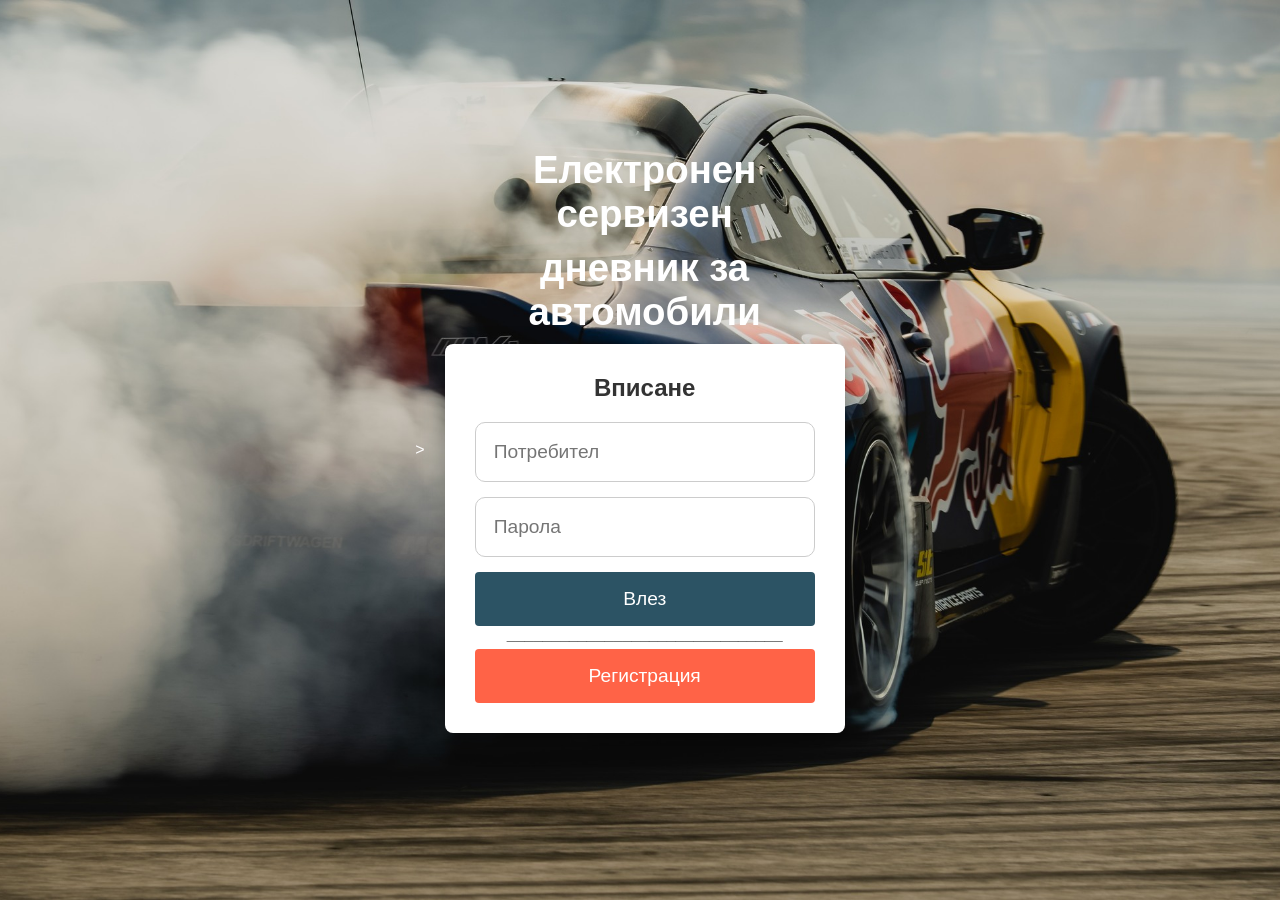
<file: CarMaintenanceFE/index.html>
<!DOCTYPE html>
<html lang="en">
<head>>
    <meta charset="UTF-8">
    <meta name="viewport" content="width=device-width, initial-scale=1.0, viewport-fit=cover">
    <title>Login | Car Maintenance History</title>
    <link rel="stylesheet" href="index.css">
</head>
<body>

<div class="login-container">
    <h1>Електронен сервизен</h1>
    <h1>дневник за автомобили</h1>

    <!-- LOGIN CARD -->
    <div class="login-card" id="loginCard">
        <h2>Вписане</h2>

        <input type="text" id="username" placeholder="Потребител" />
        <input type="password" id="password" placeholder="Парола" />

        <button id="loginBtn">Влез</button>
        <b>_______________________________</b>
        <button id="registerBtn">Регистрация</button>

        <p id="errorMsg" class="error hidden"></p>
    </div>

    <!-- REGISTER CARD -->
    <div class="login-card hidden" id="registerCard">
        <h2>Регистрация</h2>

        <input type="text" id="regUsername" placeholder="Потребител" />
        <input type="password" id="regPassword" placeholder="Парола" />
        <input type="password" id="regConfirmPassword" placeholder="Повтори парола" />

        <button id="submitRegisterBtn">Създвай</button>
        <b>_______________________________</b>
        <button id="backToLoginBtn">Назад</button>

        <p id="registerErrorMsg" class="error hidden"></p>
    </div>
</div>

<script src="index.js"></script>
</body>
</html>
</file>
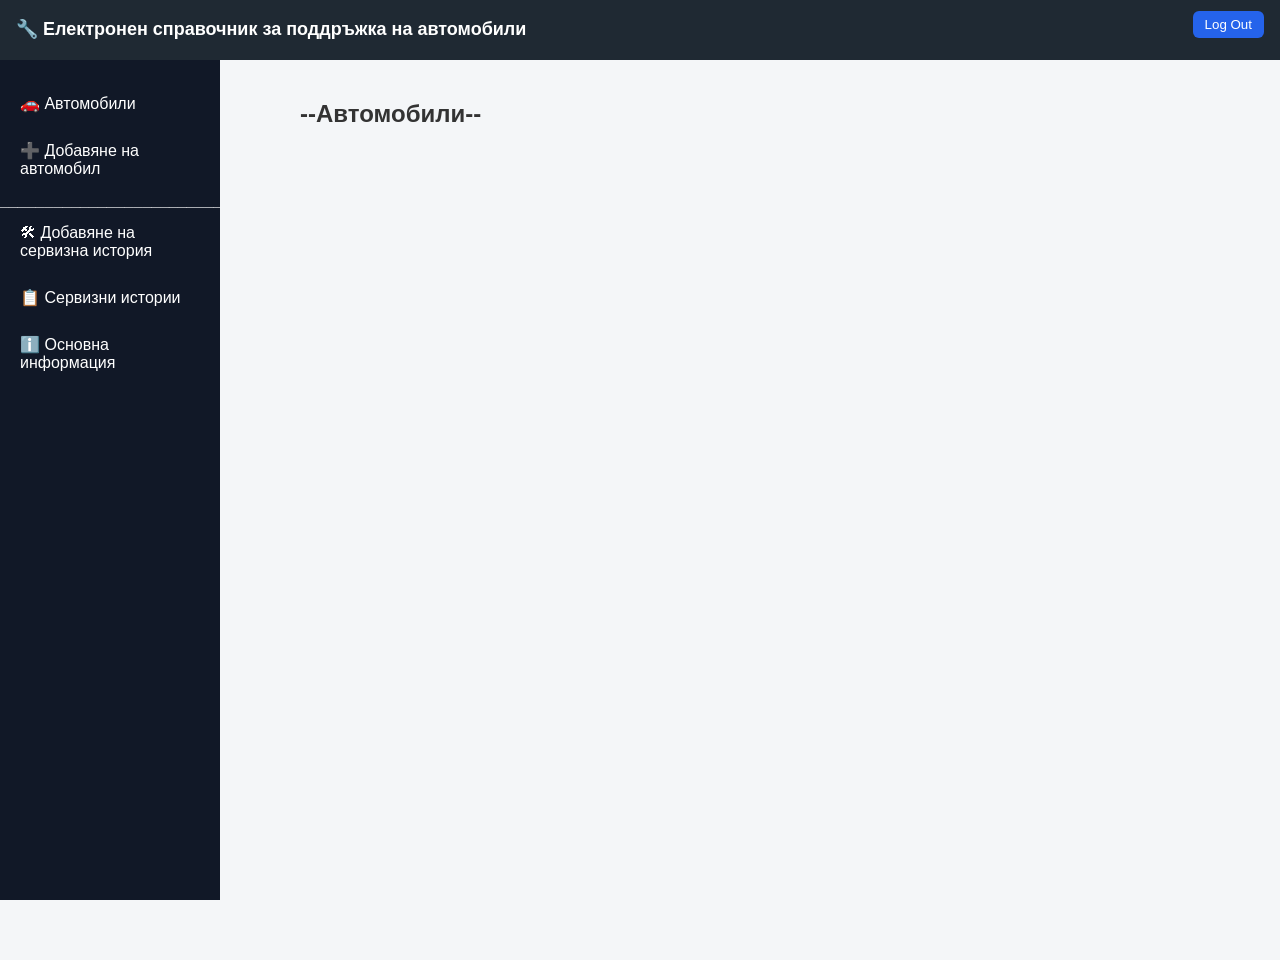
<file: CarMaintenanceFE/mainPage.html>
<!DOCTYPE html>
<html lang="bg">
<head>
    <meta charset="UTF-8">
    <meta name="viewport" content="width=device-width, initial-scale=1.0, viewport-fit=cover">
    <title>Car Maintenance App</title>
    <link rel="stylesheet" href="mainPage.css">
    <style>
        /* ===== hidden helper ===== */
        .hidden { display: none !important; }
    </style>
</head>
<body>

<!-- ================= HEADER ================= -->
<header class="header">
    <h1 class="app-title">🔧 Електронен справочник за поддръжка на автомобили</h1>

    <div class="user-info">
        <span id="usernameLabel"></span>
        <button id="logout-button" onclick="logout()">Log Out</button>
        <button class="menu-btn" onclick="toggleMenu()">☰</button>
    </div>
</header>

<!-- Mobile menu overlay -->
<div class="menu-overlay hidden" onclick="toggleMenu()"></div>

<!-- ================ MAIN LAYOUT ================ -->
<div class="app-layout">

    <!-- ================ SIDE MENU ================ -->
    <nav id="sideMenu" class="side-menu">
        <ul>
            <li onclick="showSection('carsPage')">🚗 Автомобили</li>
            <li onclick="showSection('addCarPage')">➕ Добавяне на автомобил</li>
            <b>_________________________________</b>
            <li onclick="showSection('addMaintenancePage')">🛠 Добавяне на сервизна история</li>
            <li onclick="showSection('maintenancePage')">📋 Сервизни истории</li>
            <li onclick="showSection('quickInfoPage')">ℹ️ Основна информация</li>
        </ul>
    </nav>

    <!-- ================= CONTENT ================= -->
    <main class="content">
        <!-- CARS LIST -->
        <section id="carsPage" class="page">
            <h2>--Автомобили--</h2>
            <ul id="carList" class="list"></ul>
        </section>

        <!-- ADD CAR -->
        <section id="addCarPage" class="page hidden">
            <h2>--Добавяне на автомобил--</h2>
            <div class="form-row">
                <input id="brand" placeholder="Марка">
                <input id="model" placeholder="Модел">
            </div>
            <div class="form-row">
                <input id="year" type="number" placeholder="Година на производство">
                <input id="carMileage" placeholder="Километри">
                <input id="vin" placeholder="VIN">
            </div>
            <button onclick="addCar()">Добави</button>
        </section>

        <!-- ADD MAINTENANCE -->
        <section id="addMaintenancePage" class="page hidden">
            <h2>--Добавяне на сервизна история--</h2>
            <p><strong>Забележка:</strong> Можеш да добавяш история само на автомобили, които са твои.</p>
            <a>Избери автомобил: </a><select id="maintenanceCarSelect"></select>
            <div class="form-row">
                <input id="serviceDate" type="date">
                <input id="mileage" type="number" placeholder="Километри">
            </div>
            <div class="service-types">
                <p><strong>Вид сервиз:</strong></p>
                <label><input type="checkbox" class="service-checkbox" value="Масло двигател"> Масло двигател</label>
                <label><input type="checkbox" class="service-checkbox" value="Маслен филтър"> Маслен филтър</label>
                <label><input type="checkbox" class="service-checkbox" value="Въздушен филтър"> Въздушен филтър</label>
                <label><input type="checkbox" class="service-checkbox" value="Горивен филтър"> Горивен филтър</label>
                <label><input type="checkbox" class="service-checkbox" value="Филтър купе"> Филтър купе</label>
                <label>
                    <input type="checkbox" id="customDescCheckbox" onchange="toggleCustomDescription()"> Друго
                </label>
                <input id="customDescription" type="text" placeholder="Свободно описание" disabled>
            </div>
            <input id="cost" type="number" placeholder="Стойност">
            <input id="nextServiceAt" type="number" placeholder="Следваща смяна (км.)">
            <p><strong>Забележка:</strong> Можеш да оставиш празно полето <strong>"следваща смяна"</strong> за автоматично изчисление.</p>
            <button onclick="addMaintenance()">Добави</button>
        </section>

        <!-- VIEW MAINTENANCE -->
        <section id="maintenancePage" class="page hidden">
            <h2>--Сервизна история--</h2>
            <div id="maintenance-header-div">
                <div id="maintenance-header-inner-div">
                    <a>Избери автомобил: </a>
                    <select id="maintenanceViewCarSelect" onchange="loadMaintenanceForSelectedCar()"></select>
                </div>
                <button onclick="loadMaintenanceForSelectedCar()">Обнови резултатите</button>
            </div>
            <table class="maintenance-table">
                <thead>
                    <tr>
                        <th>Дата</th>
                        <th>Описание</th>
                        <th>Пробег</th>
                        <th>Стойност</th>
                        <th>Следваща смяна</th>
                    </tr>
                </thead>
                <tbody id="maintenanceList"></tbody>
            </table>
        </section>

        <!-- QUICK INFO -->
        <section id="quickInfoPage" class="page hidden">
            <h2>--Основна информация--</h2>
            <select id="quickInfoCarSelect" onchange="loadQuickInfo()"></select>
            <div id="currentMileage" class="current-mileage hidden">
                <div class="mileage-text">
                    Текущи километри: <strong><span id="currentMileageValue"></span> км</strong>
                </div>
                <button id="updateMileageBtn" class="update-mileage-btn" onclick="openMileageModal()">Обнови</button>
            </div>
            <div id="quickInfoGrid" class="quick-info-grid"></div>
        </section>
    </main>

</div>

<!-- обновяване на километри popup modal -->
<div id="mileageModal" class="modal hidden">
    <div class="modal-content">
        <h3>Обновяване на километри</h3>
        <input type="number" id="newMileageInput" placeholder="Въведи нови километри" min="0" />
        <div class="modal-actions">
            <button onclick="closeMileageModal()">Отказ</button>
            <button onclick="submitMileageUpdate()">Запази</button>
        </div>
    </div>
</div>

<script src="mainPage.js"></script>
<script>
    // ================= NAVIGATION =================
    function toggleMenu() {
        document.getElementById("sideMenu").classList.toggle("open");
        document.querySelector(".menu-overlay").classList.toggle("hidden");
    }

    function showSection(id) {
        document.querySelectorAll(".page").forEach(p => p.classList.add("hidden"));
        document.getElementById(id).classList.remove("hidden");
        if(window.innerWidth < 768) toggleMenu();
    }
</script>
</body>
</html>
</file>
<file: CarMaintenanceFE/index.css>
/* === Base styles === */
* {
    box-sizing: border-box;
    font-family: Arial, Helvetica, sans-serif;
    margin: 0;
    padding: 0;
}

html, body {
    width: 100%;
    min-height: 100dvh; /* modern viewport height for mobile */
    display: flex;
    justify-content: center;
    align-items: center;
    color: #fff;
    background: url("images/login_background2.jpg") center / cover no-repeat fixed;
    overflow-x: hidden;
    padding-bottom: env(safe-area-inset-bottom); /* for iPhone notch */
}

/* Prevent zoom on inputs for mobile */
input, button {
    font-size: 16px;
}

button {
    min-height: 44px;
    touch-action: manipulation;
    cursor: pointer;
}

/* Container */
.login-container {
    text-align: center;
    width: 90%;
    max-width: 400px; /* desktop max */
    margin: 20px;
}

/* Titles */
.login-container h1 {
    margin-bottom: 10px;
    font-size: 1.6rem; /* scalable */
}

/* Login / Register card */
.login-card {
    background: #ffffff;
    color: #333;
    padding: 20px;
    border-radius: 8px;
    box-shadow: 0 8px 25px rgba(0,0,0,0.3);
    width: 100%; /* full width of container */
    max-width: 350px;
    margin: 0 auto 20px auto;
}

.login-card h2 {
    margin-bottom: 20px;
}

/* Inputs */
.login-card input {
    width: 100%;
    padding: 15px;
    margin-bottom: 15px;
    font-size: 1rem;
    border-radius: 10px;
    border: 1px solid #ccc;
}

.login-card input:focus {
    outline: none;
    border-color: #2c5364;
}

/* Buttons */
.login-card button {
    width: 100%;
    padding: 12px;
    background: #2c5364;
    border: none;
    border-radius: 4px;
    color: #fff;
    font-size: 1rem;
}

#registerBtn, #backToLoginBtn {
    background-color: tomato;
    margin-top: 5px;
}

/* Errors */
.error {
    margin-top: 15px;
    color: red;
    font-size: 0.875rem;
}

.hidden {
    display: none;
}

/* === Responsive Media Queries === */

/* Tablets (768px+) */
@media (min-width: 768px) {
    .login-container h1 {
        font-size: 2rem;
    }

    .login-card {
        max-width: 400px;
    }

    .login-card input {
        font-size: 1.1rem;
        padding: 16px;
    }

    .login-card button {
        font-size: 1.1rem;
        padding: 14px;
    }
}

/* Desktops (1200px+) */
@media (min-width: 1200px) {
    .login-container h1 {
        font-size: 2.4rem;
    }

    .login-card {
        max-width: 450px;
        padding: 30px;
    }

    .login-card input {
        font-size: 1.2rem;
        padding: 18px;
    }

    .login-card button {
        font-size: 1.2rem;
        padding: 16px;
    }
}
</file>
<file: CarMaintenanceFE/mainPage.css>
/* ================= GENERAL ================= */
* {
    box-sizing: border-box;
    font-family: "Segoe UI", Arial, sans-serif;
}

html, body {
    margin: 0;
    padding: 0;
    width: 100%;
    min-height: 100vh;
    background-color: #f4f6f8;
    color: #333;
    -webkit-text-size-adjust: 100%;
    -ms-text-size-adjust: 100%;
    scroll-behavior: smooth;
}

/* ================= HEADER ================= */
.header {
    display: flex;
    justify-content: space-between;
    align-items: center;
    background-color: #1f2933;
    color: white;
    position: fixed;
    top: 0;
    left: 0;
    right: 0;
    height: 60px;
    padding: 0 16px;
    z-index: 1001;
}

.app-title {
    font-size: 18px;
    line-height: 1.2;
}

.user-info {
    display: flex;
    align-items: center;
    gap: 10px;
}

#logout-button {
    background-color: #2563eb;
    color: #fff;
    border: none;
    padding: 6px 12px;
    border-radius: 6px;
    cursor: pointer;
}

#logout-button:hover {
    background-color: #1e40af;
}

.menu-btn {
    display: none; /* mobile only */
    font-size: 24px;
    background: none;
    border: none;
    color: white;
    cursor: pointer;
}

/* ================= APP LAYOUT ================= */
.app-layout {
    display: block;
    margin-top: 60px; /* header height */
}

/* ================= SIDE MENU ================= */
.side-menu {
    position: fixed;
    top: 60px;
    left: 0;
    width: 220px;
    height: 100%;
    background-color: #111827;
    color: white;
    transform: translateX(-100%);
    transition: transform 0.3s ease;
    z-index: 1002;
    overflow-y: auto;
    padding-top: 20px;
}

.side-menu.open {
    transform: translateX(0);
}

.side-menu ul {
    list-style: none;
    padding: 0;
    margin: 0;
}

.side-menu li {
    padding: 14px 20px;
    cursor: pointer;
}

.side-menu li:hover {
    background-color: #1f2933;
}

/* Overlay for mobile menu */
.menu-overlay {
    position: fixed;
    inset: 0;
    background: rgba(0,0,0,0.4);
    z-index: 900;
    display: none;
}

.menu-overlay.show {
    display: block;
}

/* ================= CONTENT ================= */
.content {
    padding: 20px;
    width: 100%;
}

.page {
    max-width: 900px;
    margin: auto;
}

/* ================= LISTS ================= */
.list {
    list-style: none;
    padding: 0;
    margin: 0;
}

.list li {
    display: flex;
    justify-content: space-between;
    align-items: center;
    background: white;
    margin-bottom: 8px;
    padding: 12px;
    border-radius: 6px;
    box-shadow: 0 2px 6px rgba(0,0,0,0.05);
    flex-wrap: wrap;
}

.delete-btn {
    flex-shrink: 0;
    background: #dc2626;
    padding: 8px 10px;
    border-radius: 15px;
    font-size: 14px;
    color: white;
    border: none;
    cursor: pointer;
}

.delete-btn:hover {
    background: #b91c1c;
}

/* ================= FORMS ================= */
.form-row {
    display: flex;
    flex-wrap: wrap;
    gap: 10px;
    margin-bottom: 10px;
}

input, select {
    flex: 1;
    padding: 10px;
    border-radius: 6px;
    border: 1px solid #ccc;
    font-size: 14px;
}

button {
    padding: 10px 16px;
    background-color: #2563eb;
    color: white;
    border: none;
    border-radius: 6px;
    cursor: pointer;
    width: 100%;
    margin-bottom: 12px;
}

button:hover {
    background-color: #1e40af;
}

/* ================= TABLES ================= */
.maintenance-table {
    width: 100%;
    border-collapse: collapse;
    background: white;
    border-radius: 8px;
    overflow: hidden;
    box-shadow: 0 4px 10px rgba(0,0,0,0.05);
}

.maintenance-table th, .maintenance-table td {
    padding: 12px;
    text-align: left;
    border-bottom: 1px solid #e5e7eb;
}

.maintenance-table tr:hover {
    background: #f1f5ff;
}

/* ================= QUICK INFO CARDS ================= */
.quick-info-grid {
    display: grid;
    grid-template-columns: repeat(auto-fit, minmax(220px, 1fr));
    gap: 16px;
    margin-top: 20px;
}

.quick-card {
    background: white;
    padding: 16px;
    border-radius: 10px;
    box-shadow: 0 2px 6px rgba(0,0,0,0.08);
}

/* ================= CURRENT MILEAGE ================= */
.current-mileage {
    margin: 15px 0 20px;
    background-color: #eef2ff;
    border-left: 4px solid #2563eb;
    border-radius: 6px;
    font-size: 16px;
    display: flex;
    justify-content: space-between;
    align-items: center;
    flex-wrap: wrap;
}

.update-mileage-btn {
    padding: 6px 12px;
    border-radius: 6px;
    background-color: #2563eb;
    color: #fff;
    border: none;
    cursor: pointer;
}

.update-mileage-btn:hover {
    background-color: #1e40af;
}

/* ================= MODAL ================= */
.modal {
    position: fixed;
    inset: 0;
    background: rgba(0,0,0,0.4);
    display: flex;
    align-items: center;
    justify-content: center;
    z-index: 1003;
}

.modal.hidden {
    display: none;
}

.modal-content {
    background: white;
    padding: 20px;
    border-radius: 8px;
    width: 90%;
    max-width: 320px;
    display: flex;
    flex-direction: column;
    gap: 12px;
}

.modal-content input {
    padding: 8px;
    font-size: 16px;
}

.modal-actions {
    display: flex;
    justify-content: flex-end;
    gap: 10px;
}

/* ================= MEDIA QUERIES ================= */
@media (min-width: 768px) {
    /* Desktop/tablet: side menu visible, content next to it */
    .app-layout {
        display: grid;
        grid-template-columns: 220px 1fr;
    }

    .side-menu {
        position: sticky;
        transform: none;
        top: 60px;
        height: calc(100vh - 60px);
    }

    .content {
        margin-left: 0;
    }

    button {
        width: auto;
    }

    .menu-btn {
        display: none;
    }
}

@media (max-width: 768px) {
    .side-menu {
        transform: translateX(-100%);
        transition: transform 0.3s ease;
    }

    .menu-btn {
        display: block;
    }

    .menu-overlay.show {
        display: block;
    }
}
</file>
